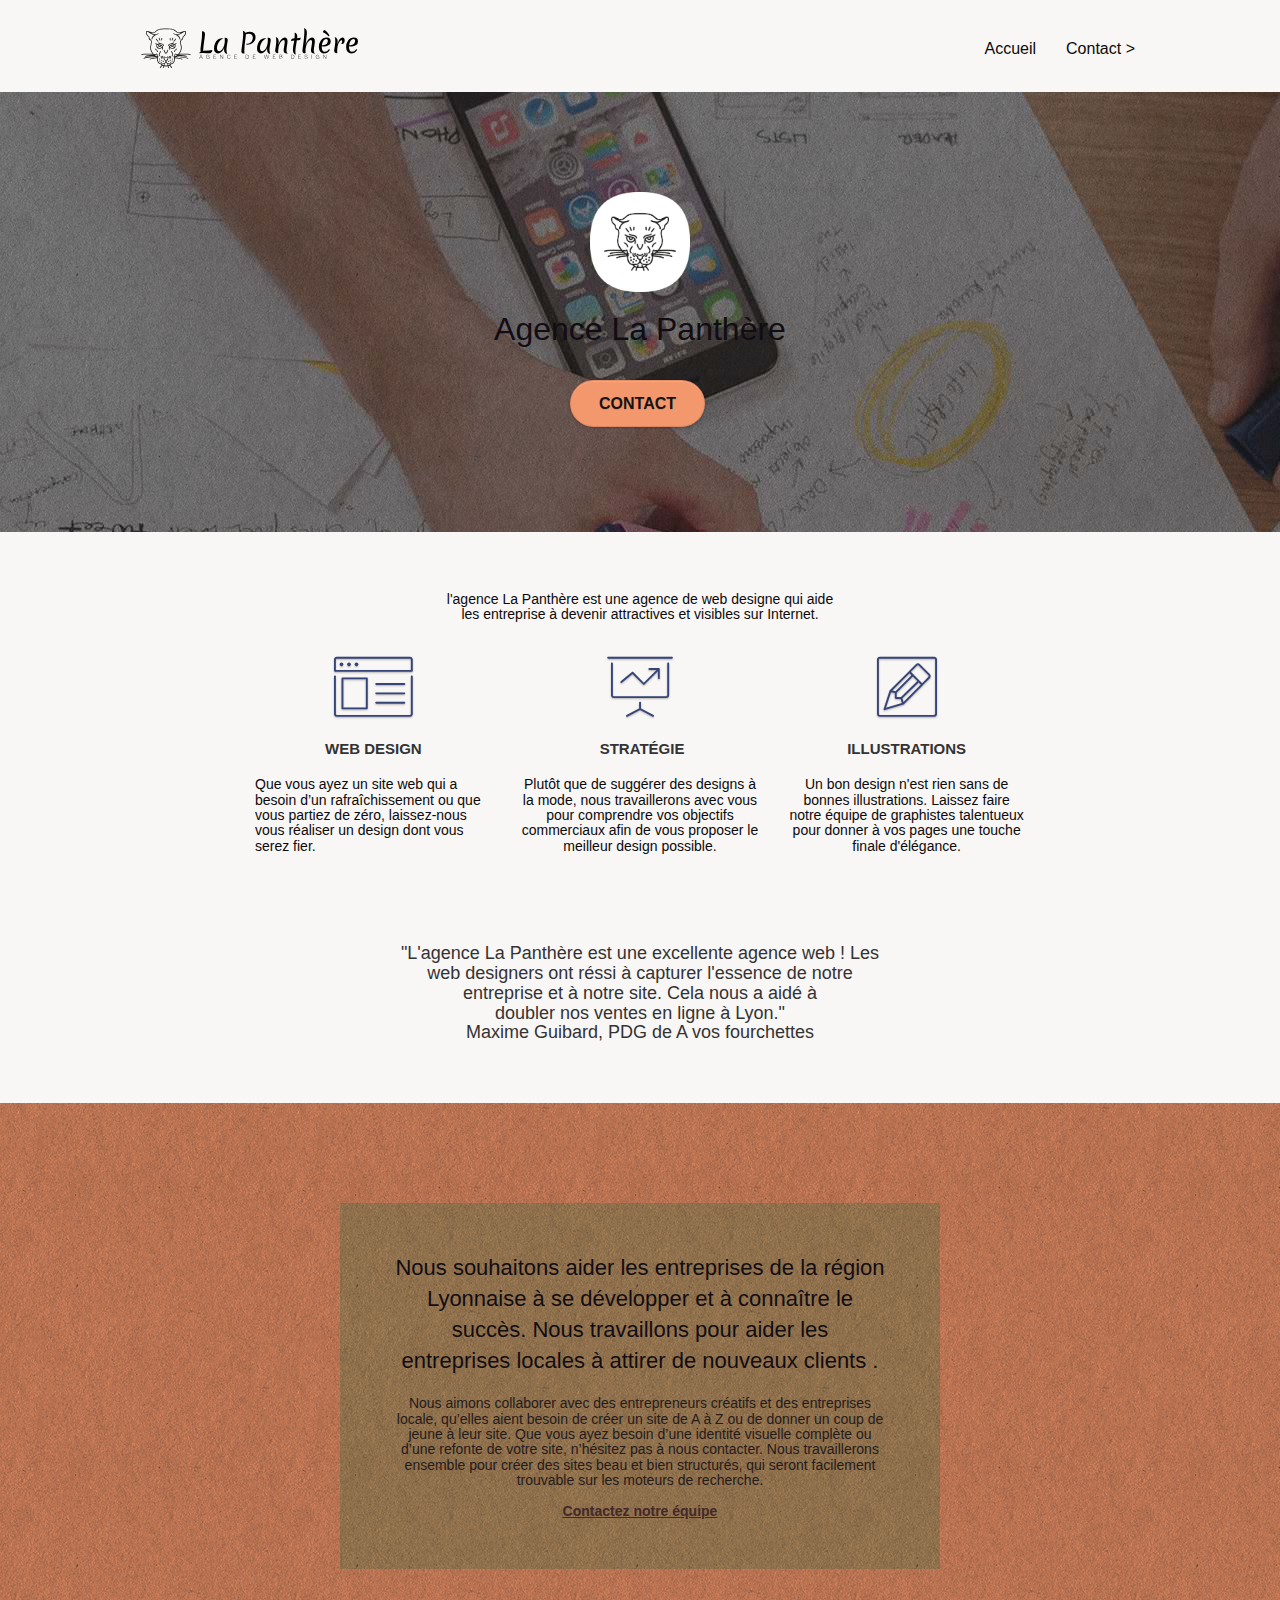
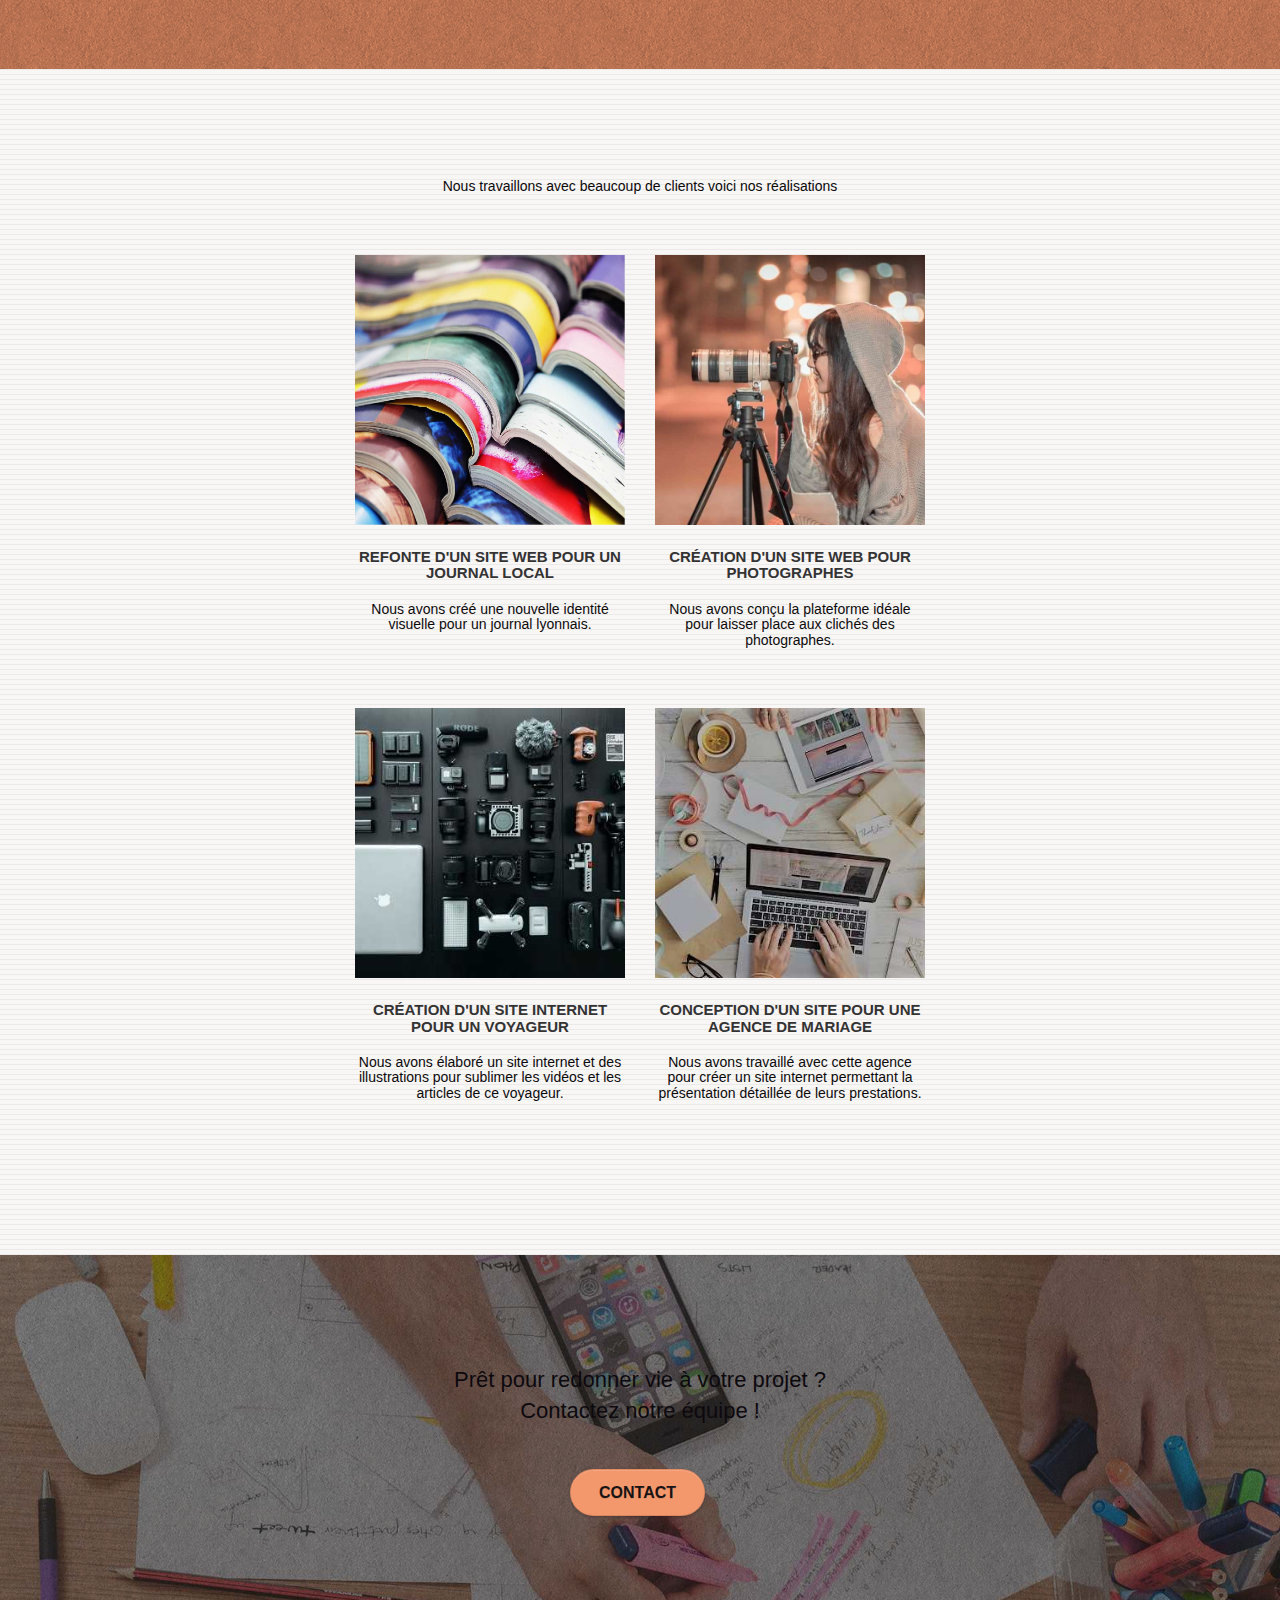
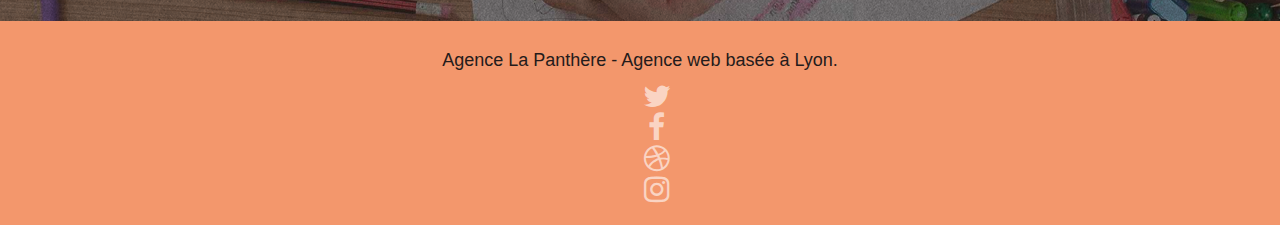
<file: index.html>
<!doctype html>
<!--changer-->
<html lang="fr">
<head>
    <meta charset="utf-8">
	<!--changer-->
	<meta http-equiv="X-UA-Compatible" content="IE=edge">
    <meta name="description" content="">
    <meta name="viewport" content="width=device-width, initial-scale=1.0, viewport-fit=cover">
    <link rel="shortcut icon" type="image/png" href="favicon.jpg">
    
	<link rel="stylesheet" type="text/css" href="./css/bootstrap.min.css">
	<link rel="stylesheet" type="text/css" href="style.css">
	<link rel="stylesheet" type="text/css" href="./css/font-awesome.css">
	<link rel="stylesheet" type="text/css" href="./css/et-line.css">
	
    
	<script src="./js/jquery-2.1.0.min.js"></script>
	<script src="./js/bootstrap.min.js"></script>
	<script src="./js/blocs.js"></script>
	<script src="./js/jquery.touchSwipe.js" defer></script>
	<script src="./js/gmaps.js"></script>

    <title>La Panthère</title>

    
<!-- Analytics -->
 
<!-- Analytics END -->
    
</head>
<body>
<!-- Principal conteneur -->
<div class="page-container">
    
<!-- bloc-0 -->
<div class="bloc bgc-white l-bloc " id="bloc-0">
	<div class="container bloc-sm">
        <nav class="navbar row">
			<div class="navbar-header">
				<!-- a bien nomé la balise-->
				<a class="navbar-brand" href="index.html"><img src="img/agence-la-panthere-monochrome.svg" alt="logo la Panthère"height="40"/></a>
			</div>
			<div class="collapse navbar-collapse navbar-1 special-dropdown-nav">
				<ul class="site-navigation nav navbar-nav">
					<li>
						<a href="contact.html">Accueil</a>
					</li>
					<li>
						<a href="contact.html">Contact &gt;</a>
					</li>
				</ul>
			</div>
		</nav>
	</div>
</div>
<!-- bloc-0 END -->

<!-- bloc-1-presentation -->
<div class="bloc bgc-dark-slate-blue bg-banniere d-bloc bg-t-edge bloc-bg-texture texture-paper b-parallax" id="bloc-1-hero">
	<div class="container bloc-lg">
		<div class="row tight-width-whitespace">
			<div class="col-sm-12">
				<img src="img/logo.png" class="center-block image-resize-mode" width="100" alt=" logo Agence La Panthère" />
				<h1 class="text-center hero-bloc-text tc-white ">
					Agence La Panthère
				</h1>
				<div class="text-center">
					<a href="contact.html" class="btn btn-lg btn-clean btn-rd cta-hero btn-atomic-tangerine" id="cta-hero">Contact</a>
				</div>
			</div>
		</div>
	</div>
</div>
<!-- bloc-1-presentation END -->

<!-- bloc-2-services -->
<!--a mettre un texte a la place -->
<div class="bloc bgc-white l-bloc" id="bloc-2-services">
	<div class="container bloc-md">
		<h5 class="row text-center">
			l'agence La Panthère est une agence de web designe qui aide <br> les entreprise à devenir attractives et visibles sur Internet.
		</h5>
		<div class="row voffset-lg med-width-whitespace">
			<div class="col-sm-4">
				<div class="text-center">
					<span class="et-icon-browser sm-shadow icon-dark-slate-blue icons icon-lg"></span>
				</div>
				<h3 class="mg-md text-center">
					Web design
				</h3>
				<h5>
					Que vous ayez un site web qui a besoin d&rsquo;un rafraîchissement ou que vous partiez de zéro, laissez-nous vous réaliser un design dont vous serez fier.
				</h5>
			</div>
			<div class="col-sm-4">
				<div class="text-center">
					<span class="et-icon-presentation sm-shadow icon-dark-slate-blue icons icon-lg"></span>
				</div>
				<h3 class="mg-md text-center">
					&nbsp;Stratégie
				</h3>
				<h5 class="text-center ">
					Plutôt que de suggérer des designs à la mode, nous travaillerons avec vous pour comprendre vos objectifs commerciaux afin de vous proposer le meilleur design possible.<br>
				</h5>
			</div>
			<div class="col-sm-4">
				<div class="text-center">
					<span class="et-icon-edit sm-shadow icon-dark-slate-blue icons icon-lg"></span>
				</div>
				<h3 class="mg-md text-center">
					Illustrations
				</h3>
				<h5 class="text-center ">
					Un bon design n'est rien sans de bonnes illustrations. Laissez faire notre équipe de graphistes talentueux pour donner à vos pages une touche finale d'élégance.
				</h5>
			</div>
		</div>
		<!-- suprimer et mettre un texte à la place -->
		<h4 class="row voffset-lg voffset col-xs-12 col-md-8 col-md-offset-2 text-center">
			"L'agence La Panthère est une excellente agence web ! Les <br> web designers ont réssi à capturer l'essence de notre <br> entreprise et à notre site. Cela nous a aidé à <br> doubler nos ventes en ligne à Lyon."<br>
		     Maxime Guibard, PDG de A vos fourchettes
		</h4>
		<!---->
	</div>
</div>
<!-- bloc-2-services END -->

<!-- bloc-3-what-i-do -->
<div class="bloc tc-white bgc-atomic-tangerine bg-presentation d-bloc bloc-bg-texture texture-paper b-parallax" id="bloc-3-what-i-do">
	<div class="container bloc-lg">
		<div class="row tight-width-whitespace black-background">
			<div class="col-sm-12">
				<!-- changer la couleur de texte -->
				<h2 class="mg-md text-center tc-white">
					Nous souhaitons aider les entreprises de la région Lyonnaise à se développer et à connaître le succès. Nous travaillons pour aider les entreprises locales à attirer de nouveaux clients .<br>
				</h2>
				<!-- changer le type d'ecriture et mettre seule balise br-->
				<h5 class="text-center white">
					Nous aimons collaborer avec des entrepreneurs créatifs et des entreprises locale, qu’elles aient besoin de créer un site de A à Z ou de donner un coup de jeune à leur site. Que vous ayez besoin d’une identité visuelle complète ou d’une refonte de votre site, n’hésitez pas à nous contacter. Nous travaillerons ensemble pour créer des sites beau et bien structurés, qui seront facilement trouvable sur les moteurs de recherche.  <br><br><a class="ltc-white bold-link" href="page2.html">Contactez notre équipe</a><br>
				</h5>
			</div>
		</div>
	</div>
</div>
<!-- bloc-3-what-i-do END -->

<!-- bloc-4-portfolio -->
<div class="bloc bgc-white bg-lines-h2-bg bg-repeat l-bloc" id="bloc-4-portfolio">
	<div class="container bloc-lg">
		<!--suprimer et mettre un texte à la place -->
		<div class="row">
			<h5 class="col-sm-12 text-center">
				Nous travaillons avec beaucoup de clients voici nos réalisations
			</h5>
		</div>
		<!---->
		<div class="row tight-width-whitespace portfolio-row">
			<div class="col-sm-6">
				<!-- changer la forma d'image et mettre une taile -->
				<img src="img/1.jpg" alt="" class="img-responsive portfolio-thumb"/> 
				<h3 class="mg-md text-center">
					Refonte d'un site web pour un journal local
				</h3>
				<h5 class="text-center">
					Nous avons créé une nouvelle identité visuelle pour un journal lyonnais.
				</h5>
			</div>
			<div class="col-sm-6">
				<img src="img/2.jpg" alt="" class="img-responsive portfolio-thumb"/>
				<h3 class="mg-md text-center">
					Création d'un site web pour photographes
				</h3>
				<h5 class="text-center">
					Nous avons conçu la plateforme idéale pour laisser place aux clichés des photographes.
				</h5>
			</div>
		</div>
		<div class="row tight-width-whitespace portfolio-row">
			<div class="col-sm-6">
				<img src="img/3.jpg" alt="" width="400" class="img-responsive portfolio-thumb"/>
				<h3 class="mg-md text-center">
					Création d'un site internet pour un voyageur
				</h3>
				<h5 class="text-center text">
					Nous avons élaboré un site internet et des illustrations pour sublimer les vidéos et les articles de ce voyageur.
				</h5>
			</div>
			<div class="col-sm-6">
				<img src="img/4.jpg" alt="" width="400" class="img-responsive portfolio-thumb"/>
				<h3 class="mg-md text-center">
					Conception d'un site pour une agence de mariage
				</h3>
				<h5 class="text-center">
					Nous avons travaillé avec cette agence pour créer un site internet permettant la présentation détaillée de leurs prestations.
				</h5>
			</div>
		</div>
	</div>
</div>
<!-- bloc-4-portfolio END -->

<!-- bloc-5-cta -->
<div class="bloc bgc-dark-slate-blue bg-banniere d-bloc bloc-bg-texture texture-paper" id="bloc-5-cta">
	<div class="container bloc-lg">
		<div class="row">
			<h2 class="mg-md text-center tc-white">
				Prêt pour redonner vie à votre projet ?<br>Contactez notre équipe !
			</h2>
			<div class="col-sm-12 text-center">
				<a href="contact.html" class="btn btn-atomic-tangerine btn-clean btn-rd btn-lg cta-hero">Contact</a>
			</div>
		</div>
	</div>
</div>
<!-- bloc-5-cta END -->

<!-- Footer - bloc-8 -->
<footer class="bloc bgc-atomic-tangerine d-bloc" id="bloc-8">
	<div class="container bloc-sm">
		<div class="row">
			<div class="col-sm-12">
				<h4 class="text-center white">
					Agence La Panthère - Agence web basée à Lyon.<br>
				</h4>
				<div class="row row-no-gutters social text-center col-sm-4">
				    <a class="social" href="index.html"><span class="fa fa-twitter icon-md"></span></a>
                    <a class="social" href="index.html"><span class="fa fa-facebook icon-md"></span></a>
                    <a class="social" href="index.html"><span class="fa fa-dribbble icon-md"></span></a>
                    <a class="social" href="index.html"><span class="fa fa-instagram icon-md"></span></a>
                </div>
	         </div>	
		</div>
	</div>	
</footer>	


<!-- Javascript -->
</body>
</html>
</file>
<file: style.css>
body {
    margin: 0;
    padding: 10;
    background: #FFF;
    overflow-x: hidden;
    -webkit-font-smoothing: antialiased;
    -moz-osx-font-smoothing: grayscale;
}

a,
button {
    transition: all .3s ease-in-out;
    outline: none!important;
}

a:hover {
    text-decoration: none;
    cursor: pointer;
}

#page-loading-blocs-notifaction {
    position: fixed;
    top: 0;
    bottom: 0;
    width: 100%;
    z-index: 100000;
    background: #FFFFFF url("img/pageload-spinner.gif") no-repeat center center;
}

.bloc {
    width: 100%;
    clear: both;
    background: 50% 50% no-repeat;
    padding: 0 50px;
    -webkit-background-size: cover;
    -moz-background-size: cover;
    -o-background-size: cover;
    background-size: cover;
    position: relative;
}

.bloc .container {
    padding-left: 0;
    padding-right: 0;
}
.bloc-lg {
    padding: 100px ;
}


.bloc-md {
    padding: 50px;
}

.bloc-sm {
    padding: 20px 50px;
}

.bg-center,
.bg-l-edge,
.bg-r-edge,
.bg-t-edge,
.bg-b-edge,
.bg-tl-edge,
.bg-bl-edge,
.bg-tr-edge,
.bg-br-edge,
.bg-repeat {
    -webkit-background-size: auto!important;
    -moz-background-size: auto!important;
    -o-background-size: auto!important;
    background-size: auto!important;
}

.bg-repeat {
    background: repeat;
}

.bg-t-edge {
    background: top no-repeat;
}

.bloc-bg-texture::before {
    content: "";
    background-size: 2px 2px;
    position: absolute;
    top: 0;
    bottom: 0;
    left: 0;
    right: 0;
}

.texture-paper::before {
    background: url("img/texture-paper.png");
    background-size: 280px 280px;
}

.b-parallax {
    background-attachment: fixed;
}

.d-bloc {
    color: rgba(255, 255, 255, .7);
}

.d-bloc button:hover {
    color: rgba(255, 255, 255, .9);
}

.d-bloc .icon-round,
.d-bloc .icon-square,
.d-bloc .icon-rounded,
.d-bloc .icon-semi-rounded-a,
.d-bloc .icon-semi-rounded-b {
    border-color: rgba(255, 255, 255, .9);
}

.d-bloc .divider-h span {
    border-color: rgba(255, 255, 255, .2);
}

.d-bloc .a-btn,
.d-bloc .navbar a,
.d-bloc .navbar-brand,
.d-bloc a .icon-sm,
.d-bloc a .icon-md,
.d-bloc a .icon-lg,
.d-bloc a .icon-xl,
.d-bloc h1 a,
.d-bloc h2 a,
.d-bloc h3 a,
.d-bloc h4 a,
.d-bloc h5 a,
.d-bloc h6 a,
.d-bloc p a {
    color: rgba(255, 255, 255, .6);
}


.d-bloc .a-btn:hover,
.d-bloc .navbar a:hover,
.d-bloc .navbar-brand:hover,
.d-bloc a:hover .icon-sm,
.d-bloc a:hover .icon-md,
.d-bloc a:hover .icon-lg,
.d-bloc a:hover .icon-xl,
.d-bloc h1 a:hover,
.d-bloc h2 a:hover,
.d-bloc h3 a:hover,
.d-bloc h4 a:hover,
.d-bloc h5 a:hover,
.d-bloc h6 a:hover,
.d-bloc p a:hover {
    color: rgba(255, 255, 255, 1);
}

.d-bloc .navbar-toggle .icon-bar {
    background: rgba(255, 255, 255, 1);
}

.d-bloc .btn-wire,
.
 .btn-wire:hover {
    color: rgba(255, 255, 255, 1);
    border-color: rgba(255, 255, 255, 1);
}

.d-bloc .panel {
    color: rgba(0, 0, 0, .5);
}

.d-bloc .panel button:hover {
    color: rgba(0, 0, 0, .7);
}

.d-bloc .panel icon {
    border-color: rgba(0, 0, 0, .7);
}

.d-bloc .panel .divider-h span {
    border-color: rgba(0, 0, 0, .1);
}

.d-bloc .panel .a-btn {
    color: rgba(0, 0, 0, .6);
}

.d-bloc .panel .a-btn:hover {
    color: rgba(0, 0, 0, 1);
}

.d-bloc .panel .btn-wire,
.d-bloc .panel .btn-wire:hover {
    color: rgba(0, 0, 0, .7);
    border-color: rgba(0, 0, 0, .3);
}

.d-bloc .panel,
.
 {
    color: rgba(0, 0, 0, .5);
}

.d-bloc .panel button:hover,
.l-bloc button:hover {
    color: rgba(0, 0, 0, .7);
}

.l-bloc .icon-round,
.l-bloc .icon-square,
.l-bloc .icon-rounded,
.l-bloc .icon-semi-rounded-a,
.l-bloc .icon-semi-rounded-b {
    border-color: rgba(0, 0, 0, .7);
}

.d-bloc .panel .divider-h span,
.l-bloc .divider-h span {
    border-color: rgba(0, 0, 0, .1);
}

.d-bloc .panel .a-btn,
.l-bloc .a-btn,
.l-bloc .navbar a,
.l-bloc .navbar-brand,
.l-bloc a .icon-sm,
.l-bloc a .icon-md,
.l-bloc a .icon-lg,
.l-bloc a .icon-xl,
.l-bloc h1 a,
.l-bloc h2 a,
.l-bloc h3 a,
.l-bloc h4 a,
.l-bloc h5 a,
.l-bloc h6 a,
.l-bloc p a {
    color: rgba(0, 0, 0, .6);
}

.d-bloc .panel .a-btn:hover,
.l-bloc .a-btn:hover,
.l-bloc .navbar a:hover,
.l-bloc .navbar-brand:hover,
.l-bloc a:hover .icon-sm,
.l-bloc a:hover .icon-md,
.l-bloc a:hover .icon-lg,
.l-bloc a:hover .icon-xl,
.l-bloc h1 a:hover,
.l-bloc h2 a:hover,
.l-bloc h3 a:hover,
.l-bloc h4 a:hover,
.l-bloc h5 a:hover,
.l-bloc h6 a:hover,
.l-bloc p a:hover {
    color: rgba(0, 0, 0, 1);
}

.l-bloc .navbar-toggle .icon-bar {
    color: rgba(0, 0, 0, .6);
}

.d-bloc .panel .btn-wire,
.d-bloc .panel .btn-wire:hover,
.l-bloc .btn-wire,
.l-bloc .btn-wire:hover {
    color: rgba(0, 0, 0, .7);
    border-color: rgba(0, 0, 0, .3);
}

.voffset {
    margin-top: 30px;
}

.voffset-lg {
    margin-top: 80px;
}

.row-no-gutters {
    margin-right: 0;
    margin-left: 0;
}

.row.row-no-gutters > [class^="col-"],
.row.row-no-gutters > [class*=" col-"] {
    padding-right: 0;
    padding-left: 0;
}

#bloc-1-hero h1 {
    font-size: 32px;
}

.navbar {
    margin-bottom: 0;
    z-index: 1;
}

.navbar-brand {
    height: auto;
    padding: 3px 15px;
    font-size: 25px;
    font-weight: normal;
    font-weight: 600;
    line-height: 44px;
}

.navbar-brand img {
    max-height: 200px;
    margin: 0 5px 0 0;
    display: inline;
}

.navbar-brand img[src$=svg] {
    min-width: 100px;
}

.nav-center .navbar-brand img {
    margin: 0;
}

.navbar .nav {
    padding-top: 2px;
    margin-right: -16px;
    float: right;
    z-index: 1;
}

.nav > li {
    float: left;
    margin-top: 4px;
    font-size: 16px;
}

.navbar-nav .open .dropdown-menu > li > a {
    text-align: inherit;
}
text {
    font-size: xx-large;
}

.nav > li a:hover,
.nav > li a:focus {
    background: transparent;
}

.navbar-toggle {
    margin: 10px 10px 0 0;
    border: 0px;
}

.navbar-toggle:hover {
    background: transparent!important;
}

.navbar-toggle .icon-bar {
    background-color: rgba(0, 0, 0, .5);
    width: 26px;
}

.nav-invert .navbar .nav {
    float: left;
}

.nav-invert .navbar-header,
.nav-invert .navbar-brand {
    float: right;
    position: relative;
    z-index: 2;
}

@media (min-width: 768px) {
    .site-navigation {
        position: absolute;
        top: 50%;
        right: 20px;
        transform: translate(0, -50%);
        -webkit-transform: translateY(-50%);
    }
    .nav > li .dropdown-menu a,
    .nav > li .dropdown-menu a:hover {
        color: #484848;
    }
    .nav-invert .site-navigation {
        left: 0;
        right: 0;
    }
    .nav-center {
        text-align: center;
    }
    .nav-center .navbar-header {
        width: 100%;
    }
    .nav-center .navbar-header,
    .nav-center .navbar-brand,
    .nav-center .nav > li {
        float: none;
        display: inline-block;
    }
    .nav-center {
        position: relative;
        width: 100%;
        right: 0;
        margin-right: 0px;
        margin-top: 20px;
    }
    .nav-center.mini-nav .navbar-toggle {
        float: none;
        margin: 10px auto 0;
    }
}

.nav > li > .dropdown a {
    background: none!important;
    display: block;
    padding: 14px 15px;
}

nav .caret {
    margin: 0 5px;
}

.dropdown-menu .dropdown-menu {
    top: -8px;
    left: 100%;
}

.dropdown-menu .dropmenu-flow-right {
    top: 100%;
    left: 0;
    margin-left: -1px;
    border-top-left-radius: 0;
    border-top-right-radius: 0;
}

.dropdown-menu .dropdown span {
    border: 4px solid black;
    border-top-color: transparent;
    border-right-color: transparent;
    border-bottom-color: transparent;
    margin: 6px -5px 0 0!important;
    float: right;
}

.mg-md {
    margin-top: 10px;
    margin-bottom: 20px;
}

.mg-lg {
    margin-top: 10px;
    margin-bottom: 40px;
}

.btn {
    margin: 0 5px 5px 0;
}

.btn.pull-right {
    margin: 0 0 5px 5px;
}

.btn-d,
.btn-d:hover,
.btn-d:focus {
    color: #FFF;
    background: rgba(0, 0, 0, .3);
}

button {
    outline: none!important;
}

.btn-rd {
    border-radius: 40px;
}

.btn-clean {
    border: 1px solid rgba(0, 0, 0, .08);
    border-bottom-color: rgba(0, 0, 0, .1);
    text-shadow: 0 1px 0 rgba(0, 0, 1, .1);
    box-shadow: 0 1px 3px rgba(0, 0, 1, .25), inset 0 1px 0 0 rgba(255, 255, 255, .15);
}

.icon-md {
    font-size: 30px!important;
}

.icon-lg {
    font-size: 60px!important;
}

.sm-shadow {
    text-shadow: 0 1px 2px rgba(0, 0, 0, .3);
}

.panel-sq,
.panel-sq .panel-heading,
.panel-sq .panel-footer {
    border-radius: 0;
}

.panel-rd {
    border-radius: 30px;
}

.panel-rd .panel-heading {
    border-radius: 29px 29px 0 0;
}

.panel-rd .panel-footer {
    border-radius: 0 0 29px 29px;
}

.form-control {
    border-color: rgba(0, 0, 0, .1);
    box-shadow: none;
}

.scrollToTop {
    width: 40px;
    height: 40px;
    position: fixed;
    bottom: 20px;
    right: 20px;
    opacity: 0;
    z-index: 500;
    transition: all .3s ease-in-out;
}

.scrollToTop span {
    margin-top: 6px;
}

.showScrollTop {
    font-size: 14px;
    opacity: 1;
}

a[data-lightbox] {
    position: relative;
    display: block;
    text-align: center;
}

a[data-lightbox]:hover::before {
    content: "+";
    font-family: "HelveticaNeue-Light", "Helvetica Neue Light", "Helvetica Neue", Helvetica, Arial;
    font-size: 32px;
    width: 50px;
    height: 50px;
    margin-left: -25px;
    border-radius: 50%;
    background: rgba(0, 0, 0, .6);
    color: #FFF;
    font-weight: 100;
    z-index: 1;
    position: absolute;
    top: 50%;
    transform: translateY(-50%);
    -webkit-transform: translateY(-50%);
}

a[data-lightbox]:hover img {
    opacity: 0.6;
    -webkit-animation-fill-mode: none;
    animation-fill-mode: none;
}

#lightbox-modal {
    display: flex;
    align-items: center;
}

#lightbox-modal .modal-dialog {
    width: 90%;
    max-width: 900px;
    margin: 0 auto 0;
}

#lightbox-modal .modal-dialog img {
    max-height: 90vh;
    margin: 0 auto;
}

.lightbox-caption {
    padding: 20px;
    color: #FFF;
    background: rgba(0, 0, 0, .5);
    position: absolute;
    left: 15px;
    right: 15px;
    bottom: 5px;
}

.close-lightbox {
    color: #FFF;
    font-size: 30px;
    position: absolute;
    top: 20px;
    right: 20px;
    z-index: 20;
    background: rgba(0, 0, 0, .5);
    border: none;
    line-height: 30px;
    padding: 0 9px 5px;
    opacity: 0.3;
}

.close-lightbox:hover,
.next-lightbox:hover,
.prev-lightbox:hover {
    opacity: 1.0;
    color: #FFF;
}

.next-lightbox,
.prev-lightbox {
    font-size: 20px;
    color: rgba(255, 255, 255, .9);
    background: rgba(0, 0, 0, .5);
    transition: all .2s ease-in-out;
    position: absolute;
    top: 45%;
    z-index: 1;
    opacity: 0.4;
}

.next-lightbox {
    padding: 6px 8px 1px 13px;
    right: 25px;
}

.prev-lightbox {
    padding: 6px 13px 1px 10px;
    left: 25px;
}

.snapshot-lb .modal-body {
    padding-bottom: 45px;
}

.snapshot-lb .lightbox-caption {
    padding: 0;
    color: rgba(0, 0, 0, .5);
    background: none;
}

h1,
h2,
h3,
h4,
h5,
h6,
p,
label,
.btn,
a {
    font-family: "helvetica";
    font-weight: 400;
    color: #0b0a0a!important;
}
.container {
    max-width: 1000px;
}


.hero-bloc-text {
    font-size: 38px;
}

.hero-bloc-text-sub {
    font-size: 36px;
}

.statement-bloc-text {
    line-height: 26px;
    font-style: italic;
    font-size: 20px;
    text-align: center;
    font-weight: lighter;
    max-width: 520px;
    margin: auto auto auto auto;
}

p {
    font-size: 11px;
}

.tight-width-whitespace {
    max-width: 600px;
    margin: auto auto auto auto;
}

.h1 {
    font-size: 20px;
    font-family: "Open Sans";
}

.cta-hero {
    margin-top: 22px;
    color: #FFFFFF!important;
    text-transform: uppercase;
    padding: 12px 28px 12px 28px;
    font-size: 16px;
    font-weight: 700;
}

.social {
    max-width: 400px;
    margin-right: 35%;
    margin-left: 35%;

}

h2 {
    font-size: 22px;
    line-height: 1.4em;
}

h3 {
    font-size: 15px;
    text-transform: uppercase;
    font-weight: 700;
    color: #333333!important;
}

.med-width-whitespace {
    max-width: 800px;
    margin: auto auto auto auto;
    box-shadow: 0px 0px 0px #000000;
}

h1 {
    color: #333333!important;
}

h4 {
    color: #333333!important;
}

.icons {
    margin-bottom: 14px;
    margin-top: 24px;
}

.white {
    color: #241b1b!important;
}

.portfolio-thumb {
    margin-bottom: 24px;
}

.portfolio-row {
    margin-bottom: 44px;
    margin-top: 50px;
}

.avatar {
    box-shadow: 0px 4px 9px rgba(0, 0, 0, 0.3);
}

.black-background {
    background-color: rgba(165, 147, 99, 0.7);
    padding: 40px 40px 40px 40px;
}

.bold-link {
    font-weight: 900;
    text-decoration: underline!important;
}

.bgc-white {
    background-color: #f9f6f6;
}

.bgc-dark-slate-blue {
    background-color: #364577;
}

.bgc-atomic-tangerine {
    background-color: #F3976C;
}

.tc-white {
    color: #120d13!important;
}

.btn-atomic-tangerine {
    background: #F3976C;
    color: #181414!important;
}

.btn-atomic-tangerine:hover {
    background: #c27956!important;
    color: #FFFFFF!important;
}

.ltc-white {
    color: #432929!important;
}

.ltc-white:hover {
    color: #cccccc!important;
}

.ltc-atomic-tangerine {
    color: #F3976C!important;
}

.ltc-atomic-tangerine:hover {
    color: #c27956!important;
}

.icon-dark-slate-blue {
    color: #364577!important;
    border-color: #364577!important;
}

.bg-dots-bg {
    background-image: url("img/dots-bg.png");
}

.bg-lines-h2-bg {
    background-image: url("img/lines-h2-bg.png");
}

.bg-banniere {
    background-image: url("img/agence-la-panthere.jpg");
}

.bg-presentation {
    background-image: url("img/image-de-presentation.jpg");
}

@media (max-width: 1024px) {
    .bloc {
        padding-left: 20px;
        padding-right: 20px;
    }
    .bloc.full-width-bloc,
    .bloc-tile-2.full-width-bloc .container,
    .bloc-tile-3.full-width-bloc .container,
    .bloc-tile-4.full-width-bloc .container {
        padding-left: 0;
        padding-right: 0;
    }
}

@media (max-width: 992px) and (min-width: 768px) {
    .navbar .nav {
        max-width: 80%
    }
    .nav-center.navbar .nav {
        max-width: 100%
    }
}

@media only screen and (min-device-width: 768px) and (max-device-width: 1024px) and (orientation: landscape) {
    .b-parallax {
        background-attachment: scroll;
    }
}

@media only screen and (min-device-width: 1024px) and (max-device-width: 1366px) and (-webkit-min-device-pixel-ratio: 1.5) {
    .b-parallax {
        background-attachment: scroll;
    }
}

@media (max-width: 991px) {
    .container {
        width: 100%;
    }
    .b-parallax {
        background-attachment: scroll;
    }
    .page-container,
    #hero-bloc {
        overflow-x: hidden;
        position: relative;
    }
    .bloc {
        padding-left: constant(safe-area-inset-left);
        padding-right: constant(safe-area-inset-right);
    }
    .bloc-group,
    .bloc-group .bloc {
        display: block;
        width: 100%;
    }
    .bloc-fill-screen .fill-bloc-top-edge,
    .bloc-fill-screen .fill-bloc-bottom-edge {
        padding: 0 20px;
        padding-left: constant(safe-area-inset-left);
        padding-right: constant(safe-area-inset-right);
    }
}

@media (max-width: 767px) {
    .page-container {
        overflow-x: hidden;
        position: relative;
    }
    h1,
    h2,
    h3,
    h4,
    h5,
    h6,
    p,
    #disqus_thread {
        padding-left: 10px!important;
        padding-right: 10px!important;
    }
    .b-parallax {
        background-attachment: scroll;
    }
    .navbar .nav {
        padding-top: 0;
        border-top: 1px solid rgba(0, 0, 0, .2);
        float: none!important;
    }
    .navbar.row {
        margin-left: 0;
        margin-right: 0;
    }
    .site-navigation {
        position: inherit;
        transform: none;
        -webkit-transform: none;
        -ms-transform: none;
    }
    .nav > li {
        margin-top: 0;
        border-bottom: 1px solid rgba(0, 0, 0, .1);
        background: rgba(0, 0, 0, .05);
        text-align: left;
        padding-left: 15px;
        width: 100%;
    }
    .nav > li:hover {
        background: rgba(0, 0, 0, .08);
    }
    .dropdown .dropdown a .caret {
        float: none;
        margin: 5px 0 0 10px!important;
        border: 4px solid black;
        border-bottom-color: transparent;
        border-right-color: transparent;
        border-left-color: transparent;
    }
    #hero-bloc .navbar .nav {
        background: rgba(0, 0, 0, .8);
    }
    #hero-bloc .navbar .nav a {
        color: rgba(255, 255, 255, .6);
    }
    .hero {
        padding: 50px 0;
    }
    .hero-nav {
        left: -1px;
        right: -1px;
    }
    .navbar-collapse {
        padding: 0;
        overflow-x: hidden;
        -webkit-box-shadow: none;
        box-shadow: none;
    }
    .navbar-brand img {
        max-height: 40px;
        width: auto;
    }
    .nav-invert .navbar-header {
        float: none;
        width: 100%;
    }
    .nav-invert .navbar-toggle {
        float: left;
        margin-left: 10px;
    }
    .bloc {
        padding-left: 0;
        padding-right: 0;
    }
    .bloc-xxl,
    .bloc-xl,
    .bloc-lg {
        padding: 40px 0;
    }
    .bloc-sm,
    .bloc-md {
        padding-left: 0;
        padding-right: 0;
    }
    .bloc-tile-2 .container,
    .bloc-tile-3 .container,
    .bloc-tile-4 .container,
    .bloc-fill-screen .fill-bloc-top-edge,
    .bloc-fill-screen .fill-bloc-bottom-edge {
        padding-left: 0;
        padding-right: 0;
    }
    .a-block {
        padding: 0 10px;
    }
    .btn-dwn {
        display: none;
    }
    .voffset {
        margin-top: 5px;
    }
    .voffset-md {
        margin-top: 20px;
    }
    .voffset-lg {
        margin-top: 30px;
    }
    form {
        padding: 5px;
    }
    .close-lightbox {
        display: inline-block;
    }
    .blocsapp-device-iphone5 {
        background-size: 216px 425px;
        padding-top: 60px;
        width: 216px;
        height: 425px;
    }
    .blocsapp-device-iphone5 img {
        width: 180px;
        height: 320px;
    }
}

@media (max-width: 400px) {
    .bloc {
        padding-left: 0;
        padding-right: 0;
    }
}

@media (max-width: 767px) {
    .bloc-mob-center-text {
        text-align: center;
    }
}
</file>
<file: css/et-line.css>
@font-face {
    font-family: et-line;
    src: url(../fonts/et-line.eot);
    src: url(../fonts/et-line.eot?#iefix) format('embedded-opentype'), url(../fonts/et-line.woff) format('woff'), url(../fonts/et-line.ttf) format('truetype'), url(../fonts/et-line.svg#et-line) format('svg');
    font-weight: 400;
    font-style: normal
}

.et-icon-adjustments,
.et-icon-alarmclock,
.et-icon-anchor,
.et-icon-aperture,
.et-icon-attachment,
.et-icon-bargraph,
.et-icon-basket,
.et-icon-beaker,
.et-icon-bike,
.et-icon-book-open,
.et-icon-briefcase,
.et-icon-browser,
.et-icon-calendar,
.et-icon-camera,
.et-icon-caution,
.et-icon-chat,
.et-icon-circle-compass,
.et-icon-clipboard,
.et-icon-clock,
.et-icon-cloud,
.et-icon-compass,
.et-icon-desktop,
.et-icon-dial,
.et-icon-document,
.et-icon-documents,
.et-icon-download,
.et-icon-dribbble,
.et-icon-edit,
.et-icon-envelope,
.et-icon-expand,
.et-icon-facebook,
.et-icon-flag,
.et-icon-focus,
.et-icon-gears,
.et-icon-genius,
.et-icon-gift,
.et-icon-global,
.et-icon-globe,
.et-icon-googleplus,
.et-icon-grid,
.et-icon-happy,
.et-icon-hazardous,
.et-icon-heart,
.et-icon-hotairballoon,
.et-icon-hourglass,
.et-icon-key,
.et-icon-laptop,
.et-icon-layers,
.et-icon-lifesaver,
.et-icon-lightbulb,
.et-icon-linegraph,
.et-icon-linkedin,
.et-icon-lock,
.et-icon-magnifying-glass,
.et-icon-map,
.et-icon-map-pin,
.et-icon-megaphone,
.et-icon-mic,
.et-icon-mobile,
.et-icon-newspaper,
.et-icon-notebook,
.et-icon-paintbrush,
.et-icon-paperclip,
.et-icon-pencil,
.et-icon-phone,
.et-icon-picture,
.et-icon-pictures,
.et-icon-piechart,
.et-icon-presentation,
.et-icon-pricetags,
.et-icon-printer,
.et-icon-profile-female,
.et-icon-profile-male,
.et-icon-puzzle,
.et-icon-quote,
.et-icon-recycle,
.et-icon-refresh,
.et-icon-ribbon,
.et-icon-rss,
.et-icon-sad,
.et-icon-scissors,
.et-icon-scope,
.et-icon-search,
.et-icon-shield,
.et-icon-speedometer,
.et-icon-strategy,
.et-icon-streetsign,
.et-icon-tablet,
.et-icon-target,
.et-icon-telescope,
.et-icon-toolbox,
.et-icon-tools,
.et-icon-tools-2,
.et-icon-trophy,
.et-icon-tumblr,
.et-icon-twitter,
.et-icon-upload,
.et-icon-video,
.et-icon-wallet,
.et-icon-wine {
    font-family: et-line;
    speak: none;
    font-style: normal;
    font-weight: 400;
    font-variant: normal;
    text-transform: none;
    line-height: 1;
    -webkit-font-smoothing: antialiased;
    -moz-osx-font-smoothing: grayscale;
    display: inline-block
}

.et-icon-mobile:before {
    content: "\e000"
}

.et-icon-laptop:before {
    content: "\e001"
}

.et-icon-desktop:before {
    content: "\e002"
}

.et-icon-tablet:before {
    content: "\e003"
}

.et-icon-phone:before {
    content: "\e004"
}

.et-icon-document:before {
    content: "\e005"
}

.et-icon-documents:before {
    content: "\e006"
}

.et-icon-search:before {
    content: "\e007"
}

.et-icon-clipboard:before {
    content: "\e008"
}

.et-icon-newspaper:before {
    content: "\e009"
}

.et-icon-notebook:before {
    content: "\e00a"
}

.et-icon-book-open:before {
    content: "\e00b"
}

.et-icon-browser:before {
    content: "\e00c"
}

.et-icon-calendar:before {
    content: "\e00d"
}

.et-icon-presentation:before {
    content: "\e00e"
}

.et-icon-picture:before {
    content: "\e00f"
}

.et-icon-pictures:before {
    content: "\e010"
}

.et-icon-video:before {
    content: "\e011"
}

.et-icon-camera:before {
    content: "\e012"
}

.et-icon-printer:before {
    content: "\e013"
}

.et-icon-toolbox:before {
    content: "\e014"
}

.et-icon-briefcase:before {
    content: "\e015"
}

.et-icon-wallet:before {
    content: "\e016"
}

.et-icon-gift:before {
    content: "\e017"
}

.et-icon-bargraph:before {
    content: "\e018"
}

.et-icon-grid:before {
    content: "\e019"
}

.et-icon-expand:before {
    content: "\e01a"
}

.et-icon-focus:before {
    content: "\e01b"
}

.et-icon-edit:before {
    content: "\e01c"
}

.et-icon-adjustments:before {
    content: "\e01d"
}

.et-icon-ribbon:before {
    content: "\e01e"
}

.et-icon-hourglass:before {
    content: "\e01f"
}

.et-icon-lock:before {
    content: "\e020"
}

.et-icon-megaphone:before {
    content: "\e021"
}

.et-icon-shield:before {
    content: "\e022"
}

.et-icon-trophy:before {
    content: "\e023"
}

.et-icon-flag:before {
    content: "\e024"
}

.et-icon-map:before {
    content: "\e025"
}

.et-icon-puzzle:before {
    content: "\e026"
}

.et-icon-basket:before {
    content: "\e027"
}

.et-icon-envelope:before {
    content: "\e028"
}

.et-icon-streetsign:before {
    content: "\e029"
}

.et-icon-telescope:before {
    content: "\e02a"
}

.et-icon-gears:before {
    content: "\e02b"
}

.et-icon-key:before {
    content: "\e02c"
}

.et-icon-paperclip:before {
    content: "\e02d"
}

.et-icon-attachment:before {
    content: "\e02e"
}

.et-icon-pricetags:before {
    content: "\e02f"
}

.et-icon-lightbulb:before {
    content: "\e030"
}

.et-icon-layers:before {
    content: "\e031"
}

.et-icon-pencil:before {
    content: "\e032"
}

.et-icon-tools:before {
    content: "\e033"
}

.et-icon-tools-2:before {
    content: "\e034"
}

.et-icon-scissors:before {
    content: "\e035"
}

.et-icon-paintbrush:before {
    content: "\e036"
}

.et-icon-magnifying-glass:before {
    content: "\e037"
}

.et-icon-circle-compass:before {
    content: "\e038"
}

.et-icon-linegraph:before {
    content: "\e039"
}

.et-icon-mic:before {
    content: "\e03a"
}

.et-icon-strategy:before {
    content: "\e03b"
}

.et-icon-beaker:before {
    content: "\e03c"
}

.et-icon-caution:before {
    content: "\e03d"
}

.et-icon-recycle:before {
    content: "\e03e"
}

.et-icon-anchor:before {
    content: "\e03f"
}

.et-icon-profile-male:before {
    content: "\e040"
}

.et-icon-profile-female:before {
    content: "\e041"
}

.et-icon-bike:before {
    content: "\e042"
}

.et-icon-wine:before {
    content: "\e043"
}

.et-icon-hotairballoon:before {
    content: "\e044"
}

.et-icon-globe:before {
    content: "\e045"
}

.et-icon-genius:before {
    content: "\e046"
}

.et-icon-map-pin:before {
    content: "\e047"
}

.et-icon-dial:before {
    content: "\e048"
}

.et-icon-chat:before {
    content: "\e049"
}

.et-icon-heart:before {
    content: "\e04a"
}

.et-icon-cloud:before {
    content: "\e04b"
}

.et-icon-upload:before {
    content: "\e04c"
}

.et-icon-download:before {
    content: "\e04d"
}

.et-icon-target:before {
    content: "\e04e"
}

.et-icon-hazardous:before {
    content: "\e04f"
}

.et-icon-piechart:before {
    content: "\e050"
}

.et-icon-speedometer:before {
    content: "\e051"
}

.et-icon-global:before {
    content: "\e052"
}

.et-icon-compass:before {
    content: "\e053"
}

.et-icon-lifesaver:before {
    content: "\e054"
}

.et-icon-clock:before {
    content: "\e055"
}

.et-icon-aperture:before {
    content: "\e056"
}

.et-icon-quote:before {
    content: "\e057"
}

.et-icon-scope:before {
    content: "\e058"
}

.et-icon-alarmclock:before {
    content: "\e059"
}

.et-icon-refresh:before {
    content: "\e05a"
}

.et-icon-happy:before {
    content: "\e05b"
}

.et-icon-sad:before {
    content: "\e05c"
}

.et-icon-facebook:before {
    content: "\e05d"
}

.et-icon-twitter:before {
    content: "\e05e"
}

.et-icon-googleplus:before {
    content: "\e05f"
}

.et-icon-rss:before {
    content: "\e060"
}

.et-icon-tumblr:before {
    content: "\e061"
}

.et-icon-linkedin:before {
    content: "\e062"
}

.et-icon-dribbble:before {
    content: "\e063"
}
</file>
